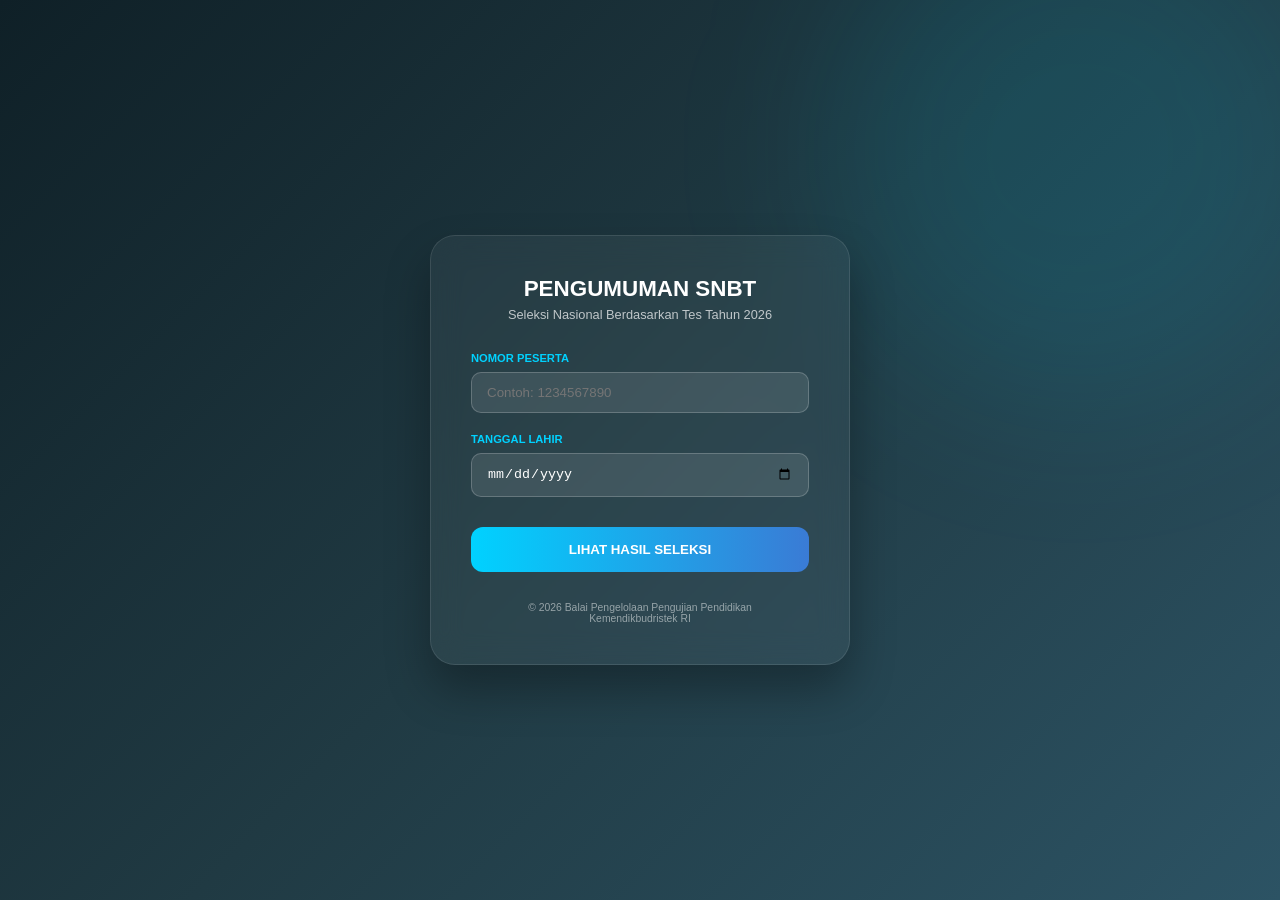
<file: index.html>
<!DOCTYPE html>
<html lang="id">
<head>
    <meta charset="UTF-8">
    <meta name="viewport" content="width=device-width, initial-scale=1.0">
    <title>Portal Pengumuman SNBT 2026</title>
    <link rel="stylesheet" href="style.css">
</head>
<body>
    <div class="background-blob"></div>
    
    <div class="login-card">
        <div class="header">
            <h1>PENGUMUMAN SNBT</h1>
            <p class="subtitle">Seleksi Nasional Berdasarkan Tes Tahun 2026</p>
        </div>

        <form action="hasil.html">
            <div class="input-group">
                <label>Nomor Peserta</label>
                <input type="text" placeholder="Contoh: 1234567890" required maxlength="10">
            </div>

            <div class="input-group">
                <label>Tanggal Lahir</label>
                <input type="date" required>
            </div>

            <button type="submit" class="btn-primary">
                LIHAT HASIL SELEKSI
            </button>
        </form>

        <div class="footer">
            <p>&copy; 2026 Balai Pengelolaan Pengujian Pendidikan</p>
            <p>Kemendikbudristek RI</p>
        </div>
    </div>
</body>
</html>
</file>
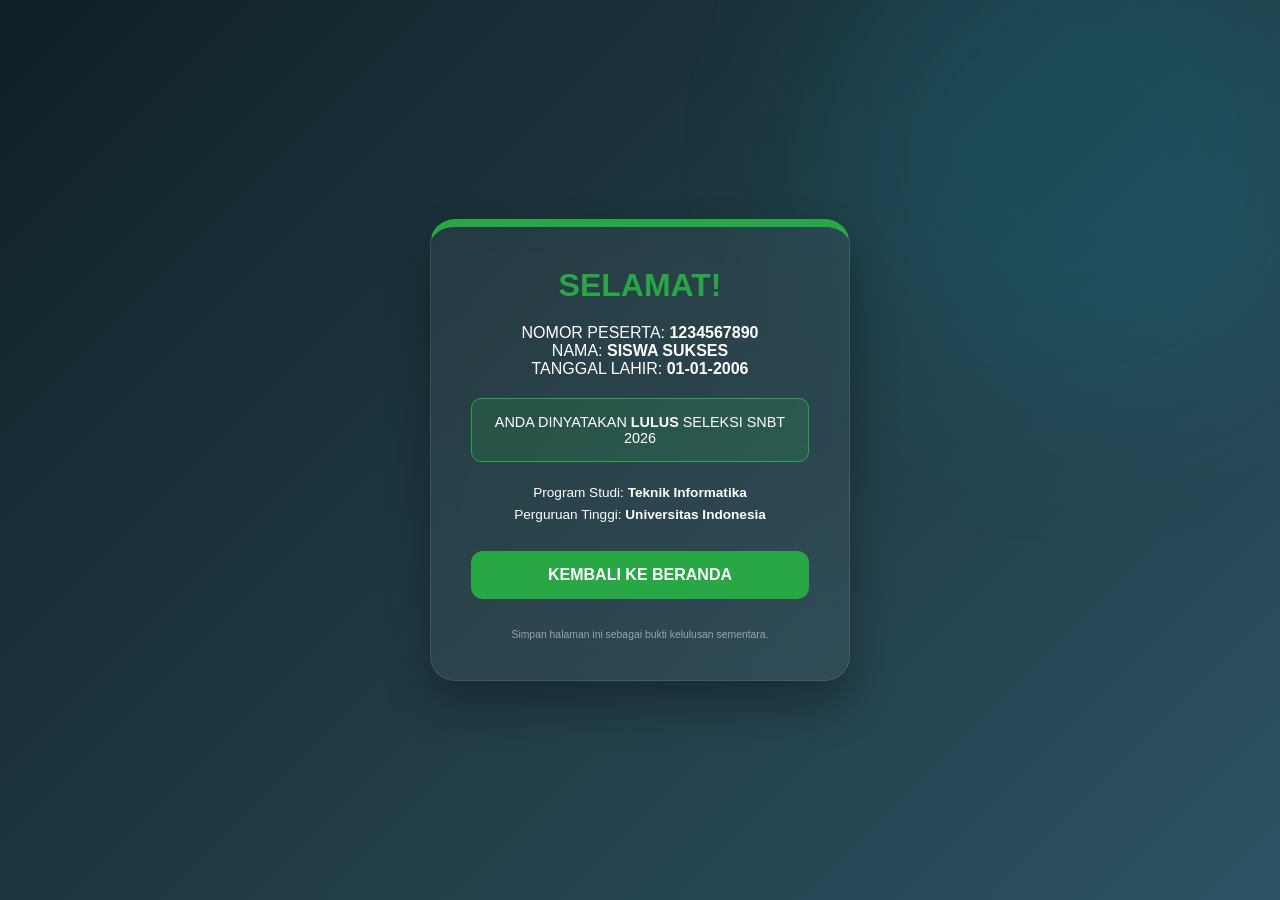
<file: hasil.html>
<!DOCTYPE html>
<html lang="id">
<head>
    <meta charset="UTF-8">
    <meta name="viewport" content="width=device-width, initial-scale=1.0">
    <title>Hasil Seleksi SNBT 2026</title>
    <link rel="stylesheet" href="style.css">
</head>
<body>
    <div class="background-blob"></div>
    
    <div class="login-card result-card">
        <div class="header">
            <h2 class="status-title">SELAMAT!</h2>
        </div>

        <div class="content">
            <p>NOMOR PESERTA: <b>1234567890</b></p>
            <p>NAMA: <b>SISWA SUKSES</b></p>
            <p>TANGGAL LAHIR: <b>01-01-2006</b></p>
            
            <div class="alert-success">
                ANDA DINYATAKAN <strong>LULUS</strong> SELEKSI SNBT 2026
            </div>
            
            <p class="univ-info">Program Studi: <b>Teknik Informatika</b><br>Perguruan Tinggi: <b>Universitas Indonesia</b></p>
        </div>

        <a href="index.html" class="btn-primary" style="text-decoration: none; display: block; background: #28a745;">
            KEMBALI KE BERANDA
        </a>

        <div class="footer">
            <p>Simpan halaman ini sebagai bukti kelulusan sementara.</p>
        </div>
    </div>
</body>
</html>
</file>
<file: style.css>
* {
    margin: 0;
    padding: 0;
    box-sizing: border-box;
}

body {
    font-family: 'Poppins', sans-serif;
    background: linear-gradient(135deg, #0f2027 0%, #203a43 50%, #2c5364 100%);
    height: 100vh;
    display: flex;
    justify-content: center;
    align-items: center;
    overflow: hidden;
    color: white;
}

.background-blob {
    position: absolute;
    width: 500px;
    height: 500px;
    background: rgba(0, 210, 255, 0.1);
    filter: blur(80px);
    border-radius: 50%;
    z-index: -1;
    top: -100px;
    right: -50px;
}

.login-card {
    background: rgba(255, 255, 255, 0.05);
    backdrop-filter: blur(15px);
    -webkit-backdrop-filter: blur(15px);
    border: 1px solid rgba(255, 255, 255, 0.1);
    padding: 40px;
    border-radius: 25px;
    width: 100%;
    max-width: 420px;
    box-shadow: 0 25px 45px rgba(0, 0, 0, 0.3);
    text-align: center;
}

/* Khusus kartu hasil agar warnanya agak beda */
.result-card {
    border-top: 8px solid #28a745;
}

.logo {
    width: 60px;
    margin-bottom: 15px;
}

h1 {
    font-family: 'Montserrat', sans-serif;
    font-size: 1.4rem;
    margin-bottom: 5px;
}

.status-title {
    color: #28a745;
    font-family: 'Montserrat', sans-serif;
    font-size: 2rem;
    margin-bottom: 20px;
}

.subtitle {
    font-size: 0.8rem;
    opacity: 0.7;
    margin-bottom: 30px;
}

.input-group {
    text-align: left;
    margin-bottom: 20px;
}

.input-group label {
    display: block;
    font-size: 0.7rem;
    font-weight: 600;
    color: #00d2ff;
    margin-bottom: 8px;
    text-transform: uppercase;
}

.input-group input {
    width: 100%;
    padding: 12px 15px;
    background: rgba(255, 255, 255, 0.1);
    border: 1px solid rgba(255, 255, 255, 0.2);
    border-radius: 10px;
    color: white;
    outline: none;
}

.btn-primary {
    width: 100%;
    padding: 15px;
    background: linear-gradient(90deg, #00d2ff, #3a7bd5);
    border: none;
    border-radius: 12px;
    color: white;
    font-family: 'Montserrat', sans-serif;
    font-weight: 700;
    cursor: pointer;
    transition: 0.3s;
    margin-top: 10px;
}

.btn-primary:hover {
    transform: translateY(-2px);
    filter: brightness(1.1);
}

.alert-success {
    background: rgba(40, 167, 69, 0.2);
    border: 1px solid #28a745;
    padding: 15px;
    border-radius: 10px;
    margin: 20px 0;
    font-size: 0.9rem;
}

.univ-info {
    font-size: 0.85rem;
    line-height: 1.6;
    margin-bottom: 25px;
}

.footer {
    margin-top: 30px;
    font-size: 0.65rem;
    opacity: 0.5;
}
</file>
